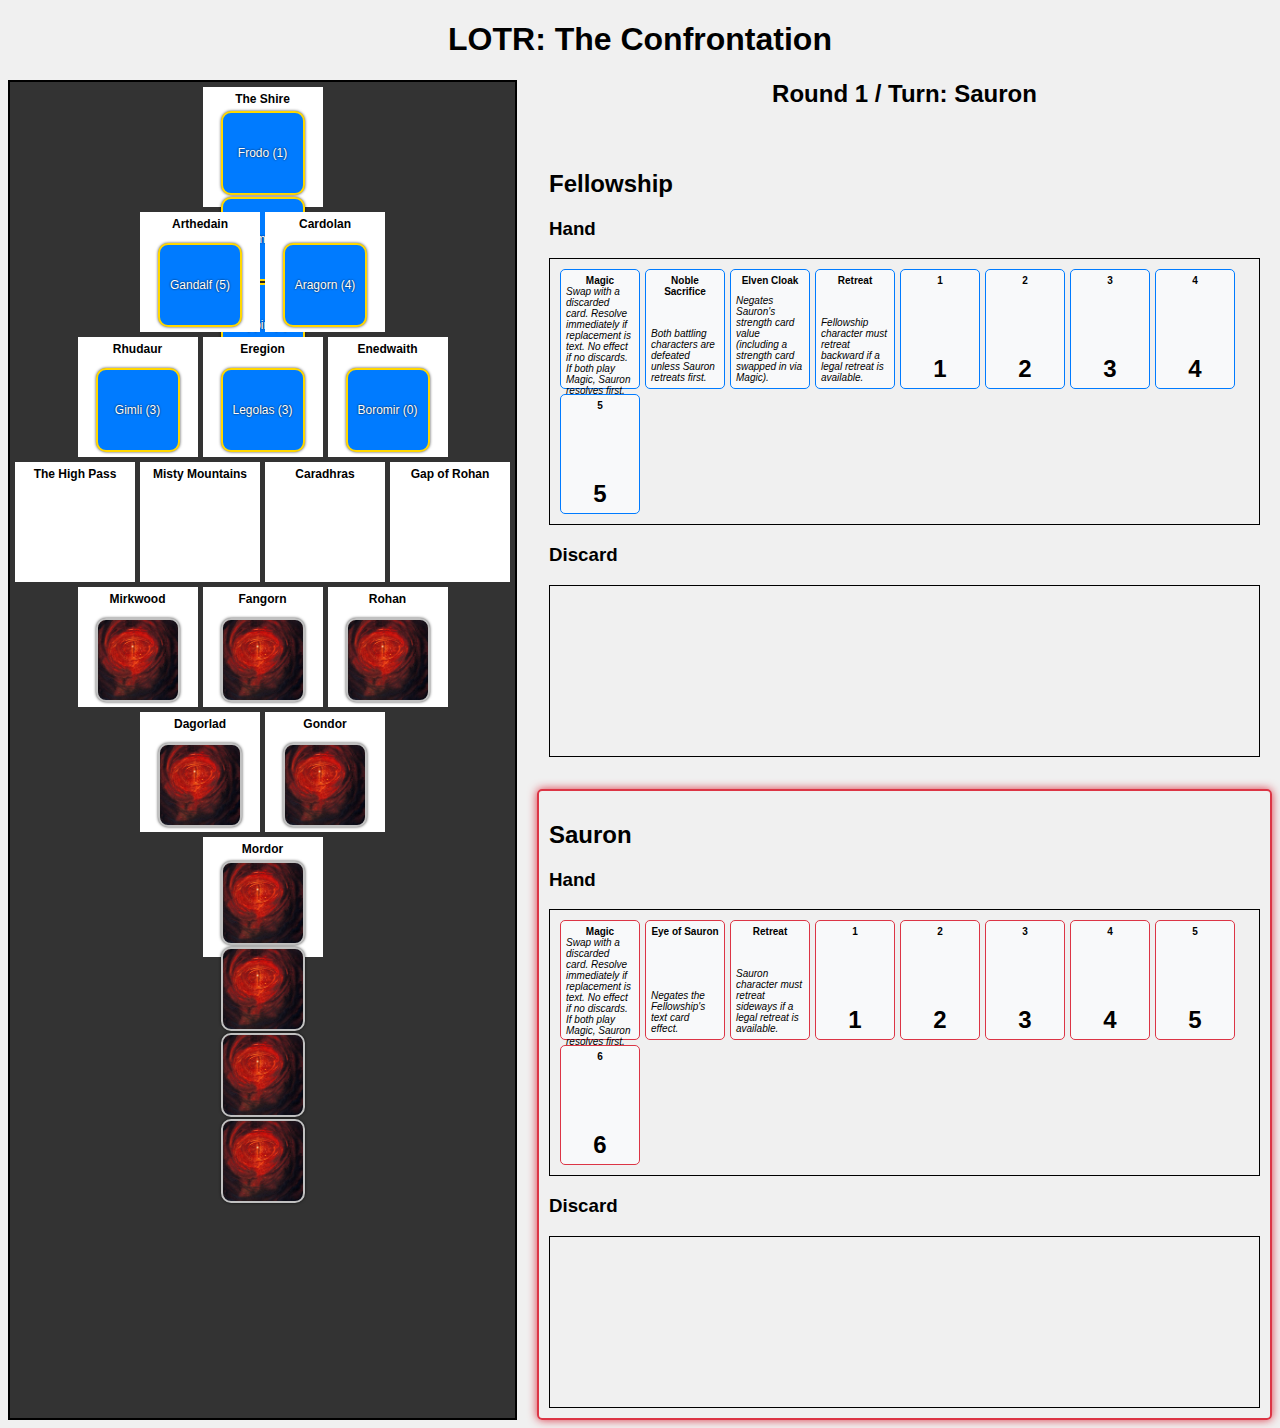
<file: index.html>
<!DOCTYPE html>
<html lang="en">
<head>
    <meta charset="UTF-8">
    <meta name="viewport" content="width=device-width, initial-scale=1.0">
    <title>LOTR: The Confrontation</title>
    <link rel="stylesheet" href="style.css">
</head>
<body>
    <h1>LOTR: The Confrontation</h1>
    <div id="game-container">
        <div id="game-board"></div>
        <div id="player-info">
            <div id="turn-indicator"></div>
            <button id="confirm-play-button" style="display: none;">Confirm Play</button>
            <div id="fellowship-info">
                <h2>Fellowship</h2>
                <h3>Hand</h3>
                <div id="fellowship-hand" class="card-hand"></div>
                <h3>Discard</h3>
                <div id="fellowship-discard" class="card-hand"></div>
            </div>
            <div id="sauron-info">
                <h2>Sauron</h2>
                <h3>Hand</h3>
                <div id="sauron-hand" class="card-hand"></div>
                <h3>Discard</h3>
                <div id="sauron-discard" class="card-hand"></div>
            </div>
        </div>
    </div>

    <div id="battle-modal" class="modal-overlay" style="display: none;">
        <div class="modal-content">
            <h2 id="battle-location"></h2>
            <div class="battle-participants">
                <div id="attacker-info" class="participant">
                    <h3>Attacker</h3>
                    <p><strong>Name:</strong> <span id="attacker-name"></span></p>
                    <p><strong>Strength:</strong> <span id="attacker-strength"></span></p>
                    <p><strong>Ability:</strong> <span id="attacker-ability"></span></p>
                    <div id="attacker-card" class="played-card"></div>
                </div>
                <div id="defender-info" class="participant">
                    <h3>Defender</h3>
                    <p><strong>Name:</strong> <span id="defender-name"></span></p>
                    <p><strong>Strength:</strong> <span id="defender-strength"></span></p>
                    <p><strong>Ability:</strong> <span id="defender-ability"></span></p>
                    <div id="defender-card" class="played-card"></div>
                </div>
            </div>
            <div id="battle-result"></div>
            <button id="battle-continue-button" style="display: none;">Continue</button>
        </div>
    </div>

    <script src="app.js"></script>
</body>
</html>
</file>
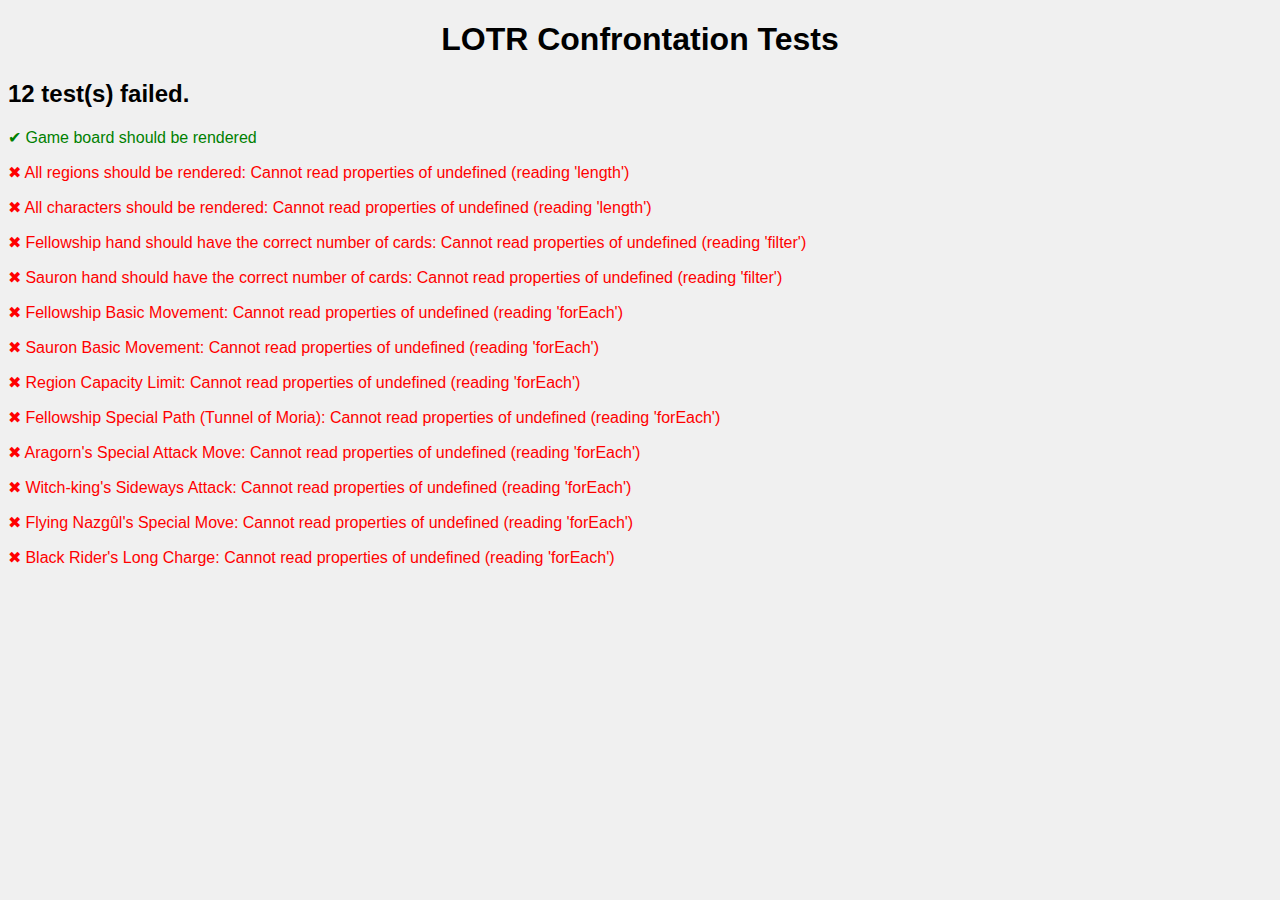
<file: tests.html>
<!DOCTYPE html>
<html lang="en">
<head>
    <meta charset="UTF-8">
    <title>LOTR Confrontation Tests</title>
    <link rel="stylesheet" href="style.css">
</head>
<body>
    <h1>LOTR Confrontation Tests</h1>
    <div id="test-results"></div>

    <!-- Game container for rendering -->
    <div id="game-container" style="display: none;">
        <div id="game-board"></div>
        <div id="player-info">
            <div id="turn-indicator"></div>
            <button id="confirm-play-button" style="display: none;">Confirm Play</button>
            <div id="fellowship-info">
                <h2>Fellowship</h2>
                <h3>Hand</h3>
                <div id="fellowship-hand" class="card-hand"></div>
                <h3>Discard</h3>
                <div id="fellowship-discard" class="card-hand"></div>
            </div>
            <div id="sauron-info">
                <h2>Sauron</h2>
                <h3>Hand</h3>
                <div id="sauron-hand" class="card-hand"></div>
                <h3>Discard</h3>
                <div id="sauron-discard" class="card-hand"></div>
            </div>
        </div>
    </div>
     <div id="battle-modal" class="modal-overlay" style="display: none;">
        <div class="modal-content">
            <h2 id="battle-location"></h2>
            <div class="battle-participants">
                <div id="attacker-info" class="participant">
                    <h3>Attacker</h3>
                    <p><strong>Name:</strong> <span id="attacker-name"></span></p>
                    <p><strong>Strength:</strong> <span id="attacker-strength"></span></p>
                    <p><strong>Ability:</strong> <span id="attacker-ability"></span></p>
                    <div id="attacker-card" class="played-card"></div>
                </div>
                <div id="defender-info" class="participant">
                    <h3>Defender</h3>
                    <p><strong>Name:</strong> <span id="defender-name"></span></p>
                    <p><strong>Strength:</strong> <span id="defender-strength"></span></p>
                    <p><strong>Ability:</strong> <span id="defender-ability"></span></p>
                    <div id="defender-card" class="played-card"></div>
                </div>
            </div>
            <div id="battle-result"></div>
            <button id="battle-continue-button" style="display: none;">Continue</button>
        </div>
    </div>

    <script src="app.js"></script>
    <script src="tests.js"></script>
</body>
</html>
</file>
<file: style.css>
body {
    font-family: sans-serif;
    background-color: #f0f0f0;
}

h1 {
    text-align: center;
}

#game-container {
    display: flex;
    justify-content: center;
    gap: 20px;
}

#game-board {
    border: 2px solid black;
    background-color: #333;
    padding: 5px;
}

.grid-row {
    display: flex;
    justify-content: center;
    gap: 5px;
    margin-bottom: 5px;
}

.region {
    background-color: #fff;
    padding: 5px;
    box-sizing: border-box;
    display: flex;
    flex-direction: column;
    justify-content: space-between;
    align-items: center;
    text-align: center;
    position: relative;
    width: 120px;
    height: 120px;
}

.region-name {
    font-size: 12px;
    font-weight: bold;
    margin-bottom: 5px;
}

.characters-container {
    display: flex;
    flex-wrap: wrap;
    justify-content: center;
    align-items: center;
    gap: 2px;
    min-height: 64px;
    width: 100%;
}

.character {
    width: 80px;
    height: 80px;
    border-radius: 10px;
    display: flex;
    justify-content: center;
    align-items: center;
    font-size: 12px;
    color: white;
    cursor: pointer;
    border: 2px solid white;
    box-shadow: 0 0 3px rgba(0,0,0,0.7);
    text-shadow: 0 0 2px black;
    text-align: center;
}

.character.fellowship {
    background-color: #007bff;
    border-color: #ffd700;
}

.character.sauron {
    background-color: #dc3545;
    border-color: #c0c0c0;
}

.character.sauron.hidden {
    background-image: url('The_Eye_of_Sauron_01.jpg');
    background-size: cover;
    background-position: center;
    color: transparent;
}

.character.selected {
    box-shadow: 0 0 10px 3px #ffeb3b; /* yellow glow */
    transform: scale(1.1);
}

.region.legal-move {
    background-color: #d4edda; /* light green */
    cursor: pointer;
}

#player-info {
    display: flex;
    flex-direction: column;
    gap: 20px;
}

#turn-indicator {
    text-align: center;
    font-size: 24px;
    font-weight: bold;
    margin-bottom: 10px;
}

#fellowship-info, #sauron-info {
    border: 2px solid transparent;
    padding: 10px;
    border-radius: 5px;
}

#fellowship-info.current-turn {
    border-color: #007bff;
    box-shadow: 0 0 10px #007bff;
}

#sauron-info.current-turn {
    border-color: #dc3545;
    box-shadow: 0 0 10px #dc3545;
}

.card-hand {
    border: 1px solid black;
    min-height: 150px;
    padding: 10px;
    display: flex;
    flex-wrap: wrap;
    gap: 5px;
    align-content: flex-start;
}

.card {
    width: 80px;
    height: 120px;
    border: 1px solid #333;
    border-radius: 5px;
    padding: 5px;
    box-sizing: border-box;
    display: flex;
    flex-direction: column;
    justify-content: space-between;
    font-size: 10px;
    background-color: #f8f9fa;
    cursor: pointer;
}

.card.fellowship {
    border-color: #007bff;
}

.card.sauron {
    border-color: #dc3545;
}

.card-name {
    font-weight: bold;
    text-align: center;
}

.card-strength {
    font-size: 24px;
    font-weight: bold;
    text-align: center;
}

.card-text {
    font-style: italic;
}

.card.selected {
    border-color: #ffeb3b;
    box-shadow: 0 0 10px #ffeb3b;
    transform: scale(1.05);
}

/* Battle Panel Styles */
#battle-panel {
    background-color: #f8d7da;
    border: 2px solid #f5c6cb;
    border-radius: 10px;
    padding: 20px;
    margin-bottom: 20px;
}

.battle-participants {
    display: flex;
    justify-content: space-around;
    margin: 20px 0;
}

.participant {
    border: 1px solid #ccc;
    padding: 10px;
    border-radius: 5px;
    width: 45%;
}

.played-card {
    margin-top: 10px;
    min-height: 120px;
}
</file>
